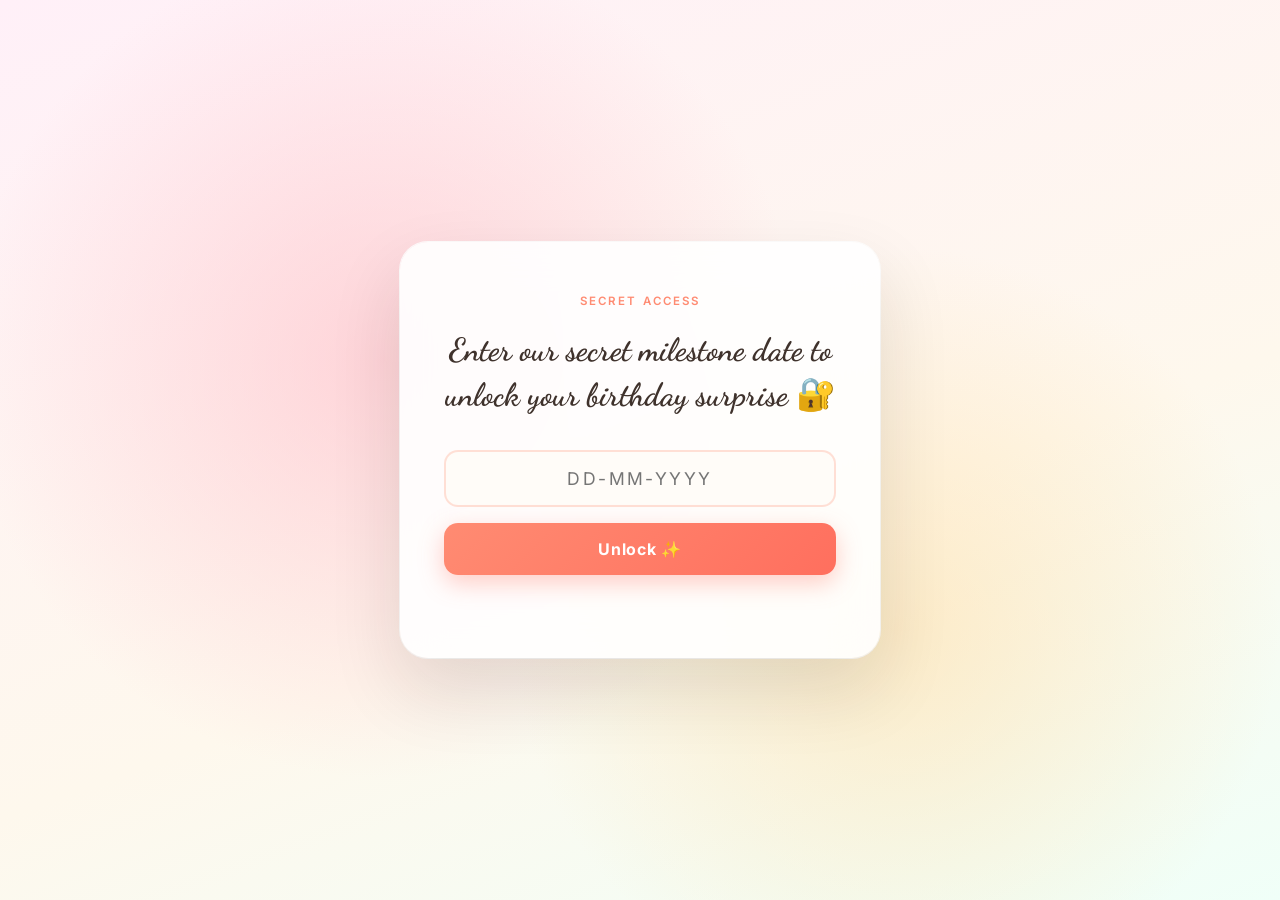
<file: index.html>
<!DOCTYPE html>
<html lang="en">
  <head>
    <meta charset="utf-8" />
    <meta name="viewport" content="width=device-width, initial-scale=1.0" />
    <title>Happy Birthday Ammu 🧡</title>
    <meta name="description" content="A deeply personal birthday surprise for Devanandh (Ammu)" />
    <link rel="preconnect" href="https://fonts.googleapis.com" />
    <link rel="preconnect" href="https://fonts.gstatic.com" crossorigin />
    <link
      href="https://fonts.googleapis.com/css2?family=Caveat:wght@400;500;600;700&family=Dancing+Script:wght@400;500;700&family=Inter:wght@300;400;500;600;700&family=Poppins:wght@300;400;500;600;700&display=swap"
      rel="stylesheet"
    />
    <link rel="stylesheet" href="css/style.css?v=2" />
    <link rel="preload" href="assets/neeyum_naanum.mp3" as="audio" type="audio/mpeg" />
  </head>
  <body>

    <!-- Floating Particle Layer -->
    <div id="particle-layer" aria-hidden="true"></div>
    <div class="watermark">DS</div>

    <!-- ═══════════════════════════════════════════════
         LOCK SCREEN
    ═══════════════════════════════════════════════ -->
    <div id="lock-screen" class="lock-screen" role="dialog" aria-modal="true" aria-labelledby="lock-title">
      <div class="lock-card">
        <p class="lock-eyebrow">Secret Access</p>
        <h1 id="lock-title">Enter our secret milestone date to unlock your birthday surprise 🔐</h1>
        <label class="lock-field" for="secret-key">
          <span class="sr-only">Secret key</span>
          <input
            id="secret-key"
            type="text"
            inputmode="text"
            autocomplete="off"
            spellcheck="false"
            placeholder="DD-MM-YYYY"
          />
        </label>
        <button id="unlock-button" type="button">Unlock ✨</button>
        <p id="lock-error" class="lock-error" role="alert"></p>
      </div>
    </div>

    <!-- ═══════════════════════════════════════════════
         SCREEN 1 — INTRO / JOURNEY
    ═══════════════════════════════════════════════ -->
    <div id="intro-screen" class="screen-layer" style="display:none;">
      
      <!-- Initial State -->
      <div id="intro-start" class="intro-inner">
        <div class="intro-card">
          <h2 class="intro-title">Happy Birthday Ammu 🧡🫂🌎</h2>
          <button id="open-journey-btn" class="cta-btn" type="button">
            Open the Journey ✨
          </button>
        </div>
      </div>

      <!-- Journey Sequence -->
      <div id="journey-sequence" class="journey-sequence-wrapper" style="display:none;">
        
        <!-- Memory 1 -->
        <article class="journey-step is-active" id="j-step-1">
          <div class="progress-card">
            <div class="card-media">
              <img src="assets/school_days.jpg" alt="Memory 1" class="journey-media" onerror="this.onerror=null;this.src='data:image/svg+xml;utf8,<svg xmlns=%22http://www.w3.org/2000/svg%22 width=%22400%22 height=%22400%22><rect width=%22100%25%22 height=%22100%25%22 fill=%22%23ffece6%22/><text x=%2250%25%22 y=%2250%25%22 dominant-baseline=%22middle%22 text-anchor=%22middle%22 font-family=%22Inter%22 font-size=%2220%22 fill=%22%23666%22>Missing: journey_1.jpg</text></svg>'" />
            </div>
            <div class="card-copy">
              <p>First time nan una enga v2la than pathan.. 🏡 rahul ooda vanthurunthaa... actual aa namba avanuku than thanks solanum 🙏 yen na avanalathan namba peasavea aaramichom 💬 and then apdiyea number aa vangii peasa aaramichom... 📱 athuku aprm online class vechitanga 💻 apo vanthu oru naal oru challenge panom unku nybkm irukanu thrla but iruku.. apo vanthu bed katunom 2 du perum eve varaum peasakudathunu 🤫 aana n8 rendum perum wt pannom epo da peasuvom nu... 🥺 aprm few days aprm ne enku propose panna 💍 nanum accept pannan.. love panna start pannom.. ❤️ anga aaramichiichathu.. ithu... and then sight adika aaramichom 👀 ithula ena na break nan varathey una pakathan 🥰 nalla una vedika paathutu povan nee um ena papaa aana ena enku than theriyathu... neeum nalla ena sight aadipa... 😍 last 12th public apo che exam enku unku acc nu nenakiran apo vanthu en class ku opp la okanthu kita nalla vedika pathom 😂 un frds lam seriyana kaandu aaitanga.... 🌸</p>
              <button class="j-next-btn cta-btn cta-btn--small" data-target="j-step-2">Next Memory ✨ ➡️</button>
            </div>
          </div>
        </article>

        <!-- Memory 2 -->
        <article class="journey-step" id="j-step-2" style="display:none;">
          <div class="progress-card reverse">
            <div class="card-copy">
              <p>Athuku aprm ena schl mudinchii last exam last day cake vetta vanthangeega elarum enga v2ku munadii.. 🎂 apo cake la d pakathula s irunthuchii aana nan atha pakala 😅 aprm nee than sona enta.. nan than apdii potan.. nu 🥰 aprm konjam naal aprm nearaya sanda potom 😤 peasitu than irnthom apavum.. but aana antha 2 yrs la una d nu sola vekka kaatiume enku pothu pothu nu aairum theriuma.. 🫠 aana ipo siruu atha matum than soldringa continously.. 😂 but apolam sanda matum vanthuchii na una samathanam pdathurathu romba kastam 😩 aana ipo apdii ila romba maarita da nee ✨ first enalam thappu panayo ipo athalam panala.. may be athanalathan enku una inum pudika aramichiruchoo enamoo.. thrla... 🥰❤️</p>
              <button class="j-next-btn cta-btn cta-btn--small" data-target="j-step-3">Next Memory ✨ ➡️</button>
            </div>
            <div class="card-media">
              <img src="assets/anniversary.jpeg" alt="Memory 2" class="journey-media" onerror="this.onerror=null;this.src='data:image/svg+xml;utf8,<svg xmlns=%22http://www.w3.org/2000/svg%22 width=%22400%22 height=%22400%22><rect width=%22100%25%22 height=%22100%25%22 fill=%22%23ffece6%22/><text x=%2250%25%22 y=%2250%25%22 dominant-baseline=%22middle%22 text-anchor=%22middle%22 font-family=%22Inter%22 font-size=%2220%22 fill=%22%23666%22>Missing: anniversary.jpeg</text></svg>'" />
            </div>
          </div>
        </article>

        <!-- Memory 3 -->
        <article class="journey-step" id="j-step-3" style="display:none;">
          <div class="progress-card">
            <div class="card-media">
              <img src="assets/reconnect.jpg" alt="Memory 3" class="journey-media" onerror="this.onerror=null;this.src='data:image/svg+xml;utf8,<svg xmlns=%22http://www.w3.org/2000/svg%22 width=%22400%22 height=%22400%22><rect width=%22100%25%22 height=%22100%25%22 fill=%22%23ffece6%22/><text x=%2250%25%22 y=%2250%25%22 dominant-baseline=%22middle%22 text-anchor=%22middle%22 font-family=%22Inter%22 font-size=%2220%22 fill=%22%23666%22>Missing: journey_3.jpg</text></svg>'" />
            </div>
            <div class="card-copy">
              <p>Enoda sec bd ku namba koviluku ponom 🛕 apo enga appa vum kuda vanthanga aana nee athalam yosikavea ila kutitu vanthuta ena 🥺 nee patuku aprm poitu saami lam kumbutu keychain onu gift panna 🎁 apo than first time hug pannom.. la.. 🫂 After ithuku aprm than namba breakup pannom... 💔 2 yrs gap aprm again en bd ku peasa aaramichom 📞 nadvula nearay nadanthuchii ena panarathu aprm.. forgot the past avlothan..... ✨🫂</p>
              <button id="go-to-apology-btn" class="cta-btn cta-btn--warm">See More ❤️</button>
            </div>
          </div>
        </article>

      </div>
    </div>

    <!-- ═══════════════════════════════════════════════
         SCREEN 2 — APOLOGY SCREEN
    ═══════════════════════════════════════════════ -->
    <div id="apology-screen" class="screen-layer" style="display:none;">
      <div class="intro-inner">
        <div class="intro-card">
          <p class="intro-eyebrow">MY HEART TO YOURS 🤍✨</p>
          <h2 class="intro-title">First nan SORRY solikiran... 🥺💔</h2>

          <div class="intro-body">
            <p>
              Eathukuna Nan una nearaya hurt panirukan aluthuruka enala.
              Ithukulam sry nu antha oru varthai la almea seriya poguma nu keata
              kandipa keadaiyathu... 😭💔❤️🩹
            </p>
            <p>
              But enku ena panarathu nu thrla ,,, Still ipovum nearaya guilt iruku enkula
              atha epayavathu thonum pothu lam aluga vanthurum enku.. enku atha ena panarathu
              nu thrla.. ipavum but aana atha oru time untayea solli alunthan..
              I Still remember that.. 🫂🥺❤️
            </p>
            <p>
              Oru relationaship la panna kudathatha nan panirukan unaku athuu elamea
              enoda thappu than I Agreed for this 🩹😔
            </p>
            <p class="intro-highlight">
              But ne ena again Love panuvaya nu thrla... Una romba naal kekanum nu nenachitu
              irukan ipo soluran... 🥺👉👈💖
            </p>
            <p class="intro-highlight">
              Elathaum vitutu Again first la irunthu Love panalama..... Again nan una miss panna
              virumbala.. Enku therium but aana panna life nalarukum nu thonuthu...
              Unoda virupam... 🥹😭💞✨
            </p>
            <p class="intro-highlight">
              Rombaa naala kekanum nu thonuchii so keatutan. Thappa iruntha sryy da...
              Love youuu endlessly... 🫂❤️😭🌎
            </p>
          </div>

          <button id="go-to-deal-btn" class="cta-btn" type="button">
            Next ➡️
          </button>
        </div>
      </div>
    </div>

    <!-- ═══════════════════════════════════════════════
         SCREEN 2.5 — DEAL SCREEN
    ═══════════════════════════════════════════════ -->
    <div id="deal-screen" class="screen-layer" style="display:none;">
      <div class="intro-inner">
        <div class="intro-card deal-card">
          <p class="intro-eyebrow">🤝✨</p>
          <h2 class="intro-title">Oru Chinna Deal... 😉</h2>

          <!-- Audio Player -->
          <div class="deal-audio">
            <audio id="deal-audio-player" src="assets/kathal_cricket.mpeg" loop></audio>
          </div>

          <!-- Audio Play Overlay -->
          <div id="deal-audio-overlay" class="deal-audio-overlay" style="display:none;">
            <button id="play-deal-audio-btn" class="play-audio-btn" type="button">
              🎵 Play Music
            </button>
          </div>

          <div class="intro-body">
            <p class="deal-intro">
              Unkulam manasaatchiye ilaya man?! 🤨🙄💭🤔 Nanum ethanavati thaan unku propose panarathu..othukavea matra...over aa pandra da nee aana...irunthalum... ✨💖💕💝🌟
            </p>

            <p class="deal-main">
              Enku una evlo pudikum nu unkum therium...unkuum ena pudikum nu enkum therium..ena solathan da matra..nee..irukatum irukatum pathukaran una... ok... 😌💭🥰💗 Namba evlo evlo sanda potalum..athaey alavuku bayangrama roast panipom nambalea...mukiyama nan ethavathu polmabum poguthuthan unku siripu varum neeum siripa nalla apo varum paaru enku kovam apdiye unku thokitu potu methikalam nu irukum..enku.. 🏃‍♂️💨💨💥🔥 Serii lv pandrana payana poitanu vituruvan...aprm ne feelings aa eathavthu sola varuva nanum sirichiruvan..epo na intha enku una pudikum like intha mari lam solum pothum nan hmmm nu soluvan nee kovapatu solavea matan d nu sollu..aprm apdiyea sirichitu ...vituruvom.. 🤭😂🎉🎊 again nan boys yaravathu pathi peasum pothu unku possive aagum..aprm ena verupatheney ne ethavathu sollu..intha maari nesrays iruku aprm una thambii..or bro nu solum potho neum kova pattu sis nu soluva..again siripom.. 🤣🙈🎭🎪 but intha 1 yr la sanda pothu kammi than..atha thandi namba fun aa jly aa irunthurukom...and i love this always... ❤️🌹✨💝🌸🌺🌻
            </p>

            <div class="deal-questions">
              <p class="deal-question">
                Enna Senja Othukuva..? 🧐🤔💭🤷‍♂️
              </p>
              <p class="deal-question">
                Enna Ne Eppo Eathukuvaaa..? 💌🥰💕💗🌹
              </p>
            </div>
          </div>

          <button id="deal-to-memories-btn" class="cta-btn" type="button">
            See Our Memories ✨
          </button>
        </div>
      </div>
    </div>

    <!-- ═══════════════════════════════════════════════
         SCREEN 3 — MEMORIES PHOTO GRID
    ═══════════════════════════════════════════════ -->
    <div id="memories-screen" class="screen-layer memories-screen" style="display:none;">
      <div class="memories-wrapper">
        <div class="polaroid-grid">
          
          <div class="polaroid-card p-1">
            <div class="washi-tape"></div>
            <div class="polaroid-photo-wrap">
              <img src="assets/school_days.jpg" alt="School Days" />
            </div>
            <p class="polaroid-title">School Days 🎒✨</p>
            <p class="polaroid-sub">Enga arambichathu nu nyabagam iruka...</p>
          </div>

          <div class="polaroid-card p-2">
            <div class="washi-tape"></div>
            <div class="polaroid-photo-wrap">
              <img src="assets/reconnect.jpg" alt="Reconnected" />
            </div>
            <p class="polaroid-title">Reconnected... 🥺💞</p>
            <p class="polaroid-sub">Mupadiyum nama pesuna andha gold moments!</p>
          </div>

          <div class="polaroid-card p-3">
            <div class="washi-tape"></div>
            <div class="polaroid-photo-wrap">
              <img src="assets/our_days.jpeg" alt="Our Days" />
            </div>
            <p class="polaroid-title">Beautiful Days... ❤️</p>
            <p class="polaroid-sub">Enakku romba pudicha oru safe comfort zone...</p>
          </div>

          <div class="polaroid-card p-4">
            <div class="washi-tape"></div>
            <div class="polaroid-photo-wrap">
              <img src="assets/special_day.jpeg" alt="Special Day" />
            </div>
            <p class="polaroid-title">Special Day ✨</p>
            <p class="polaroid-sub">Indha naal eppavumea Enku nybkm iruku..you know already ..nan yen soldranu..</p>
          </div>

          <div class="polaroid-card p-5">
            <div class="washi-tape"></div>
            <div class="polaroid-photo-wrap">
              <img src="assets/unseen_pic.jpg" alt="Favorite Laugh" />
            </div>
            <p class="polaroid-title">Favorite Laugh 👑❤️</p>
            <p class="polaroid-sub">Namba epavum ipude Sirichitea irukanum...jolly yaa.</p>
          </div>

          <div class="polaroid-card p-6">
            <div class="washi-tape"></div>
            <div class="polaroid-photo-wrap">
              <img src="assets/bond_accent.jpg" alt="Our Bond" />
            </div>
            <p class="polaroid-title">Our Bond... 🫂</p>
            <p class="polaroid-sub">Ipude yea Irukanum epavum namba...</p>
          </div>

          <div class="polaroid-card p-7">
            <div class="washi-tape"></div>
            <div class="polaroid-photo-wrap">
              <img src="assets/holding_hands.jpeg" alt="Holding Hands" />
            </div>
            <p class="polaroid-title">Holding Hands 🔗❤️</p>
            <p class="polaroid-sub">Kadaisi varaikum indha kaiya ipudeyea pudikanum...</p>
          </div>

          <div class="polaroid-card p-8">
            <div class="washi-tape"></div>
            <div class="polaroid-photo-wrap">
              <img src="assets/safe_place.jpeg" alt="Safe Place" />
            </div>
            <p class="polaroid-title">Safe Place 🏡✨</p>
            <p class="polaroid-sub">Un kooda irukum podhu Enku oru Maari Jolly aa fun irukum..enku athu romba pudikum..</p>
          </div>

          <div class="polaroid-card p-9">
            <div class="washi-tape"></div>
            <div class="polaroid-photo-wrap">
              <img src="assets/together_forever.jpeg" alt="Forever" />
            </div>
            <p class="polaroid-title">Forever... ♾️</p>
            <p class="polaroid-sub">Enna aanalum un kuda irupan..but enku thrla life epdii nu..pakkalam.....</p>
          </div>

          <div class="polaroid-card p-10">
            <div class="washi-tape"></div>
            <div class="polaroid-photo-wrap">
              <img src="assets/anniversary.jpeg" alt="Anniversary" />
            </div>
            <p class="polaroid-title">Our Milestone 📅💖</p>
            <p class="polaroid-sub">Intha Memories Epavum Marakathu 2 du perukumea..</p>
          </div>

          <div class="polaroid-card p-11">
            <div class="washi-tape"></div>
            <div class="polaroid-photo-wrap">
              <img src="assets/azahga_iruka_da.jpeg" alt="Azahga iruka da" />
            </div>
            <p class="polaroid-title">Azahga iruka da... 🥰</p>
            <p class="polaroid-sub">Azhaga iruka ammu nee..Ena vida..intha pic paaru nalla..u remember that!</p>
          </div>

        </div><!-- /.polaroid-grid -->

        <div class="memories-footer">
          <button id="go-to-final-btn" class="cta-btn cta-btn--warm" type="button">
            Our Forever Room ✨
          </button>
        </div>

        <div class="gallery-footer-text">
          You are my everything 💚♾️
        </div>
      </div>
    </div>

    <!-- ═══════════════════════════════════════════════
         SCREEN 4 — GRAND FINALE
    ═══════════════════════════════════════════════ -->
    <div id="final-portrait-screen" class="screen-layer final-screen" style="display:none;">
      <div class="final-wrapper">

        <div class="portrait-glow-wrap">
          <div class="portrait-glow-halo"></div>
          <img
            src="assets/fav_potrait.jpeg"
            alt="My Favorite Portrait"
            class="portrait-img"
            onerror="this.onerror=null;this.src='assets/fav_potrait.jpg'"
          />
        </div>

        <div class="finale-letter">
          <p>
            Ammu... 💖 enku yen intha pic avlo pudichirukunu thrla.. 🥺 ithuku paakum pothu oru maari nalla feel aa aguthu... and then may be namba intha maari pic eduthathy ila nu nenakirn like intha mari kaiya pudichitu... 🤝✨ literal aa 7 yrs achi neeum nanum peasa aaramichii... Still we are together.. ♾️❤️
          </p>
          <p>
            Aana neajama ina varaikum enku onu thrla, unkuda irukum pothu matum epdii antha relationship yrs aa thandi poguthu nu sathiyama thrla enku.. 🤷‍♀️💕 athuku reason ne ya ila nan nu enku thrla, but whatever atlast only US... 🫂🌸 7 varusham pochu nu sonna sathyama namba mudiyala, Athukula evlo prachana..evlo Sanda..anniversary apavum sanda potom.avlo misunderstanding namakula...🌱
          </p>
          <p>
            En manasula iruntha elathaum ithula solitan nan... ✍️🎈 indha screen-la irukura ovvoru single photo-vum nammaloada  memories dhaan.... 😊💖 Intha gift Unku pudikuma pudikathunu kuda enku theriyathu, enku unakaga eathavathu pannaum nu thonuchii so pandrn eatho enala mudicha oru chinna efforts..... 🎁💫 Once again Happy Birthday Ammu... 🎂🎉 love you and You are My Everything.... ♾️💝🔐
          </p>
        </div>

        <div class="finale-footer">
          We Fight... We Fix... We Stay ❤️∞
        </div>

        <div id="music-hint" role="status" style="display:none;">
          <span>🎵 Play our song</span>
          <button id="music-hint-btn" type="button">Play ▶</button>
        </div>

      </div>
    </div>

    <!-- Background Music -->
    <audio id="romantic-finale-track" src="assets/neeyum_naanum.mp3" loop></audio>

    <script src="js/main.js"></script>
  </body>
</html>
</file>
<file: css/style.css>
/* ═══════════════════════════════════════════════════════════════════════
   DESIGN TOKENS
═══════════════════════════════════════════════════════════════════════ */
:root {
  --peach:    #ff8b72;
  --gold:     #fdd18f;
  --blush:    #ffeaf3;
  --card:     rgba(255, 255, 255, 0.88);
  --text:     #3f322c;
  --muted:    #7c6f6a;
  --shadow:   rgba(34, 22, 16, 0.14);
  --accent:   #ff8b72;
  --accent-2: #fdd18f;
}

/* ═══════════════════════════════════════════════════════════════════════
   RESET & BASE
═══════════════════════════════════════════════════════════════════════ */
* { box-sizing: border-box; margin: 0; padding: 0; }

html, body {
  min-height: 100%;
  font-family: 'Inter', system-ui, -apple-system, BlinkMacSystemFont, 'Segoe UI', sans-serif;
}

body {
  position: relative;
  overflow-x: hidden;
  background:
    radial-gradient(circle at top left,    rgba(255, 228, 242, 0.95), transparent 30%),
    radial-gradient(circle at bottom right, rgba(255, 205, 189, 0.90), transparent 28%),
    linear-gradient(145deg, #ffeaf3 0%, #fff7ec 44%, #eaf9f2 100%);
  color: var(--text);
}

/* ═══════════════════════════════════════════════════════════════════════
   FIXED LAYERS
═══════════════════════════════════════════════════════════════════════ */
.watermark {
  position: fixed;
  inset: 0;
  display: grid;
  place-items: center;
  font-family: 'Dancing Script', cursive;
  font-size: clamp(8rem, 24vw, 16rem);
  color: rgba(12, 12, 12, 0.035);
  pointer-events: none;
  z-index: -1;
  user-select: none;
}

#particle-layer {
  position: fixed;
  inset: 0;
  overflow: visible;
  pointer-events: none;
  z-index: 0;
  will-change: transform;
}

#particle-layer span {
  position: absolute;
  top: 0; left: 0;
  pointer-events: none;
  user-select: none;
  will-change: transform, opacity;
  line-height: 1;
  backface-visibility: hidden;
}

/* ═══════════════════════════════════════════════════════════════════════
   SCREEN BASE
═══════════════════════════════════════════════════════════════════════ */
.screen-layer {
  position: relative;
  z-index: 10;
  width: 100%;
  min-height: 100vh;
}

/* Shared fade-in entry animation */
.screen-enter {
  animation: screenFadeUp 0.7s cubic-bezier(0.16, 1, 0.3, 1) both;
}

@keyframes screenFadeUp {
  from { opacity: 0; transform: translateY(24px); }
  to   { opacity: 1; transform: translateY(0);    }
}

/* ═══════════════════════════════════════════════════════════════════════
   LOCK SCREEN
═══════════════════════════════════════════════════════════════════════ */
.lock-screen {
  position: fixed;
  inset: 0;
  z-index: 100;
  display: grid;
  place-items: center;
  background:
    radial-gradient(circle at 30% 40%, rgba(255, 190, 200, 0.6), transparent 40%),
    radial-gradient(circle at 70% 70%, rgba(255, 220, 160, 0.5), transparent 35%),
    linear-gradient(160deg, #fff0f8 0%, #fef8ed 60%, #f0fff8 100%);
  padding: 24px;
  transition: opacity 0.6s ease, transform 0.6s ease;
}

.lock-screen.is-hidden {
  opacity: 0;
  transform: scale(1.04);
  pointer-events: none;
}

.lock-card {
  background: rgba(255, 255, 255, 0.9);
  backdrop-filter: blur(20px);
  -webkit-backdrop-filter: blur(20px);
  border-radius: 28px;
  padding: 52px 44px;
  max-width: 480px;
  width: 100%;
  text-align: center;
  box-shadow:
    0 32px 72px rgba(34, 22, 16, 0.12),
    0 0 0 1px rgba(255,255,255,0.9);
  animation: lockCardIn 0.8s cubic-bezier(0.16, 1, 0.3, 1) both;
}

@keyframes lockCardIn {
  from { opacity: 0; transform: translateY(30px) scale(0.97); }
  to   { opacity: 1; transform: translateY(0)    scale(1);    }
}

.lock-eyebrow {
  font-size: 0.72rem;
  font-weight: 600;
  letter-spacing: 0.18em;
  text-transform: uppercase;
  color: var(--peach);
  margin-bottom: 20px;
}

.lock-card h1 {
  font-family: 'Dancing Script', cursive;
  font-size: clamp(1.5rem, 4vw, 2rem);
  font-weight: 700;
  color: var(--text);
  line-height: 1.4;
  margin-bottom: 32px;
}

.lock-field {
  display: block;
  margin-bottom: 16px;
}

.lock-field input {
  width: 100%;
  padding: 16px 20px;
  border: 2px solid rgba(255, 139, 114, 0.25);
  border-radius: 14px;
  font-size: 1.1rem;
  font-family: 'Inter', sans-serif;
  text-align: center;
  letter-spacing: 0.14em;
  background: rgba(255, 252, 248, 0.95);
  color: var(--text);
  outline: none;
  transition: border-color 0.2s, box-shadow 0.2s;
}

.lock-field input:focus {
  border-color: var(--peach);
  box-shadow: 0 0 0 4px rgba(255, 139, 114, 0.14);
}

#unlock-button {
  width: 100%;
  padding: 16px;
  border: none;
  border-radius: 14px;
  font-size: 1rem;
  font-weight: 700;
  font-family: 'Inter', sans-serif;
  cursor: pointer;
  background: linear-gradient(135deg, var(--peach), #ff6f5e);
  color: #fff;
  letter-spacing: 0.04em;
  box-shadow: 0 8px 24px rgba(255, 111, 94, 0.35);
  transition: transform 0.2s, box-shadow 0.2s;
}

#unlock-button:hover {
  transform: translateY(-2px);
  box-shadow: 0 12px 32px rgba(255, 111, 94, 0.45);
}

#unlock-button:active { transform: translateY(0); }

.lock-error {
  margin-top: 14px;
  font-size: 0.88rem;
  color: #d64b4b;
  min-height: 1.2em;
}

/* ═══════════════════════════════════════════════════════════════════════
   SCREEN 1 & 2 — SHARED INTRO & APOLOGY STYLES
═══════════════════════════════════════════════════════════════════════ */
#intro-screen, #apology-screen {
  display: flex;
  align-items: center;
  justify-content: center;
  padding: 48px 20px 60px;
  min-height: 100vh;
}

.intro-inner {
  width: 100%;
  max-width: 740px;
  margin: 0 auto;
}

.intro-card {
  background: rgba(255, 255, 255, 0.88);
  backdrop-filter: blur(24px);
  -webkit-backdrop-filter: blur(24px);
  border-radius: 32px;
  padding: 56px 52px;
  box-shadow:
    0 40px 80px rgba(34, 22, 16, 0.12),
    0 0 0 1px rgba(255, 255, 255, 0.9);
  text-align: center;
}

.intro-eyebrow {
  font-size: 0.72rem;
  font-weight: 600;
  letter-spacing: 0.2em;
  text-transform: uppercase;
  color: var(--peach);
  margin-bottom: 18px;
}

.intro-title {
  font-family: 'Dancing Script', cursive;
  font-size: clamp(1.8rem, 4vw, 2.5rem);
  font-weight: 700;
  color: #b85a50;
  margin-bottom: 32px;
  line-height: 1.3;
  white-space: nowrap;
  text-align: center;
}

.intro-body {
  text-align: left;
  margin-bottom: 40px;
}

.intro-body p {
  font-size: 1.02rem;
  line-height: 1.85;
  color: #5a4740;
  margin-bottom: 18px;
}

.intro-body p:last-child { margin-bottom: 0; }

.intro-highlight {
  font-family: 'Dancing Script', cursive;
  font-size: 1.18rem !important;
  color: #a04560 !important;
  font-weight: 600;
  background: linear-gradient(135deg, rgba(255,220,230,0.35), rgba(255,200,200,0.20));
  border-left: 3px solid rgba(255,139,114,0.4);
  border-radius: 0 10px 10px 0;
  padding: 10px 16px !important;
}

/* ═══════════════════════════════════════════════════════════════════════
   SCREEN 1 — JOURNEY SEQUENCE
═══════════════════════════════════════════════════════════════════════ */
.journey-sequence-wrapper {
  width: 100%;
  max-width: 1000px;
  margin: 0 auto;
}

.journey-step {
  display: none;
  animation: screenFadeUp 0.6s cubic-bezier(0.16, 1, 0.3, 1) both;
}

.journey-step.is-active {
  display: block;
}

.progress-card {
  background: var(--card);
  border-radius: 30px;
  border: 1px solid rgba(255, 255, 255, 0.82);
  box-shadow: 0 26px 58px var(--shadow);
  backdrop-filter: blur(18px);
  -webkit-backdrop-filter: blur(18px);
  display: grid;
  grid-template-columns: 1fr 1fr;
  align-items: center;
  gap: 40px;
  padding: 40px;
}

.progress-card.reverse {
  grid-template-columns: 1fr 1fr;
}

.card-media {
  width: 100%;
}

.journey-media {
  width: 100%;
  border-radius: 20px;
  box-shadow: 0 16px 32px rgba(34, 22, 16, 0.12);
  object-fit: cover;
  display: block;
}

.card-copy {
  display: flex;
  flex-direction: column;
  justify-content: center;
}

.card-copy p {
  font-family: 'Dancing Script', cursive;
  font-size: clamp(1.5rem, 3vw, 2.2rem);
  color: #b85a50;
  line-height: 1.4;
  margin-bottom: 30px;
}


/* ═══════════════════════════════════════════════════════════════════════
   SHARED CTA BUTTON
═══════════════════════════════════════════════════════════════════════ */
.cta-btn {
  display: inline-flex;
  align-items: center;
  justify-content: center;
  gap: 10px;
  padding: 18px 44px;
  border: none;
  border-radius: 999px;
  font-size: 1.05rem;
  font-weight: 700;
  font-family: 'Inter', sans-serif;
  cursor: pointer;
  letter-spacing: 0.04em;
  background: linear-gradient(135deg, #ff8b72, #ff5e87, #ff8b72);
  background-size: 200% auto;
  color: #fff;
  box-shadow: 0 12px 36px rgba(255, 94, 135, 0.35);
  transition: background-position 0.4s ease, transform 0.25s ease, box-shadow 0.25s ease;
  animation: pulseCta 2.8s ease-in-out infinite;
}

.cta-btn--small {
  padding: 14px 32px;
  font-size: 0.95rem;
}

.cta-btn:hover {
  background-position: right center;
  transform: translateY(-3px) scale(1.03);
  box-shadow: 0 20px 48px rgba(255, 94, 135, 0.45);
  animation: none;
}

.cta-btn:active { transform: translateY(0) scale(1); }

.cta-btn--warm {
  background: linear-gradient(135deg, #ff9f6b, #ff7051, #ff9f6b);
  background-size: 200% auto;
  box-shadow: 0 12px 36px rgba(255, 112, 81, 0.38);
}

@keyframes pulseCta {
  0%, 100% { box-shadow: 0 12px 36px rgba(255, 94, 135, 0.35); transform: scale(1);    }
  50%       { box-shadow: 0 16px 44px rgba(255, 94, 135, 0.52); transform: scale(1.02); }
}

/* ═══════════════════════════════════════════════════════════════════════
   SCREEN 2.5 — HOPEFUL COMMITMENT
═══════════════════════════════════════════════════════════════════════ */
#commitment-screen {
  display: flex;
  align-items: center;
  justify-content: center;
  padding: 48px 20px 60px;
  min-height: 100vh;
  background:
    radial-gradient(circle at 30% 20%, rgba(255, 182, 193, 0.4), transparent 40%),
    radial-gradient(circle at 70% 80%, rgba(255, 218, 185, 0.35), transparent 40%),
    linear-gradient(135deg, #fff5f7 0%, #fff9f0 50%, #f0fff4 100%);
}

.commitment-card {
  background: rgba(255, 255, 255, 0.92);
  backdrop-filter: blur(24px);
  -webkit-backdrop-filter: blur(24px);
  border-radius: 32px;
  padding: 56px 52px;
  box-shadow:
    0 40px 80px rgba(255, 150, 180, 0.15),
    0 0 0 1px rgba(255, 182, 193, 0.5);
  text-align: center;
}

.commitment-funny {
  font-family: 'Dancing Script', cursive;
  font-size: 1.4rem;
  color: #d46a6a;
  line-height: 1.8;
  margin-bottom: 32px;
  padding: 24px;
  background: linear-gradient(135deg, rgba(255, 220, 230, 0.4), rgba(255, 240, 245, 0.3));
  border-radius: 20px;
  border: 1px solid rgba(255, 182, 193, 0.4);
}

.commitment-questions {
  margin-bottom: 32px;
  padding: 24px;
  background: linear-gradient(135deg, rgba(255, 250, 240, 0.5), rgba(240, 255, 245, 0.3));
  border-radius: 20px;
  border: 1px solid rgba(255, 218, 185, 0.4);
}

.question-item {
  font-family: 'Dancing Script', cursive;
  font-size: 1.3rem;
  color: #8b5a5a;
  line-height: 2;
  margin-bottom: 16px;
  display: flex;
  align-items: center;
  gap: 16px;
}

.q-number {
  display: inline-flex;
  align-items: center;
  justify-content: center;
  width: 36px;
  height: 36px;
  border-radius: 50%;
  background: linear-gradient(135deg, #ffb3c1, #ff8fab);
  color: #fff;
  font-family: 'Inter', sans-serif;
  font-size: 1rem;
  font-weight: 700;
  flex-shrink: 0;
}

.commitment-closing {
  font-family: 'Dancing Script', cursive;
  font-size: 1.35rem;
  color: #a05050;
  line-height: 1.9;
  margin-bottom: 0;
  font-style: italic;
}

/* ═══════════════════════════════════════════════════════════════════════
   SCREEN 2.75 — DEAL SCREEN
═══════════════════════════════════════════════════════════════════════ */
#deal-screen {
  display: flex;
  align-items: center;
  justify-content: center;
  padding: 48px 20px 60px;
  min-height: 100vh;
  background:
    radial-gradient(circle at 40% 30%, rgba(255, 218, 185, 0.4), transparent 45%),
    radial-gradient(circle at 60% 70%, rgba(255, 182, 193, 0.35), transparent 45%),
    linear-gradient(140deg, #fff9f0 0%, #fff5f7 50%, #fffef5 100%);
}

.deal-card {
  background: rgba(255, 255, 255, 0.94);
  backdrop-filter: blur(24px);
  -webkit-backdrop-filter: blur(24px);
  border-radius: 32px;
  padding: 56px 52px;
  box-shadow:
    0 40px 80px rgba(255, 180, 150, 0.18),
    0 0 0 1px rgba(255, 200, 180, 0.5);
  text-align: center;
}

.deal-audio {
  margin-bottom: 32px;
  padding: 20px;
  background: linear-gradient(135deg, rgba(255, 240, 230, 0.6), rgba(255, 245, 235, 0.4));
  border-radius: 20px;
  border: 1px solid rgba(255, 200, 180, 0.4);
}

.deal-audio audio {
  width: 100%;
  max-width: 400px;
  border-radius: 12px;
}

.deal-audio-overlay {
  position: fixed;
  top: 0;
  left: 0;
  width: 100%;
  height: 100%;
  background: rgba(0, 0, 0, 0.7);
  display: flex;
  align-items: center;
  justify-content: center;
  z-index: 1000;
}

.play-audio-btn {
  padding: 20px 40px;
  font-size: 1.5rem;
  font-family: 'Poppins', sans-serif;
  background: linear-gradient(135deg, #ff6b6b, #ff8e8e);
  color: white;
  border: none;
  border-radius: 50px;
  cursor: pointer;
  box-shadow: 0 8px 24px rgba(255, 107, 107, 0.4);
  transition: transform 0.3s ease, box-shadow 0.3s ease;
}

.play-audio-btn:hover {
  transform: scale(1.05);
  box-shadow: 0 12px 32px rgba(255, 107, 107, 0.5);
}

.deal-intro {
  font-family: 'Poppins', sans-serif;
  font-size: 1.4rem;
  color: #8b5a4a;
  line-height: 1.8;
  margin-bottom: 28px;
  font-style: italic;
  padding: 20px;
  background: linear-gradient(135deg, rgba(255, 245, 235, 0.5), rgba(255, 250, 240, 0.3));
  border-radius: 16px;
  border-left: 4px solid rgba(255, 180, 150, 0.6);
}

.deal-main {
  font-family: 'Poppins', sans-serif;
  font-size: 1.2rem;
  color: #6b4a4a;
  line-height: 1.9;
  margin-bottom: 32px;
  text-align: left;
}

.deal-questions {
  margin-bottom: 0;
  padding: 28px;
  background: linear-gradient(135deg, rgba(255, 220, 210, 0.5), rgba(255, 230, 220, 0.3));
  border-radius: 20px;
  border: 2px solid rgba(255, 180, 160, 0.5);
  box-shadow: 0 8px 24px rgba(255, 160, 140, 0.15);
}

.deal-footer {
  position: fixed;
  bottom: 0;
  left: 0;
  width: 100%;
  padding: 20px;
  text-align: center;
  font-family: 'Poppins', sans-serif;
  font-size: 1.2rem;
  color: #8b5a4a;
  background: linear-gradient(to top, rgba(255, 245, 235, 0.95), rgba(255, 250, 240, 0.9));
  backdrop-filter: blur(10px);
  z-index: 100;
  border-top: 1px solid rgba(255, 180, 150, 0.3);
}

@media (max-width: 768px) {
  .deal-footer {
    font-size: 1rem;
    padding: 15px;
  }
}

.deal-question {
  font-family: 'Dancing Script', cursive;
  font-size: 1.5rem;
  color: #d46a6a;
  line-height: 2.2;
  margin-bottom: 16px;
  font-weight: 700;
  text-align: center;
}

.deal-question:last-child {
  margin-bottom: 0;
}

/* ═══════════════════════════════════════════════════════════════════════
   SCREEN 3 — MEMORIES PHOTO GRID
═══════════════════════════════════════════════════════════════════════ */
.memories-screen {
  background:
    radial-gradient(circle at 8% 15%,  rgba(255, 235, 210, 0.65), transparent 28%),
    radial-gradient(circle at 92% 85%, rgba(255, 210, 225, 0.60), transparent 28%),
    radial-gradient(circle at 50% 50%, rgba(255, 250, 240, 0.40), transparent 60%),
    linear-gradient(160deg, #fff8f0 0%, #fffaee 50%, #f8fff4 100%);
}

.memories-wrapper {
  max-width: 1200px;
  margin: 0 auto;
  padding: 64px 24px 80px;
}

/* ── Polaroid Grid ──────────────────────────────────────────── */
.polaroid-grid {
  display: grid;
  grid-template-columns: repeat(auto-fill, minmax(230px, 1fr));
  gap: 48px 32px;
  padding: 16px 8px 48px;
}

/* Per-card rotation variables — scattered tabletop look */
.p-1  { --card-rot: -3.2deg; }
.p-2  { --card-rot:  2.6deg; }
.p-3  { --card-rot: -1.8deg; }
.p-4  { --card-rot:  3.4deg; }
.p-5  { --card-rot: -2.4deg; }
.p-6  { --card-rot:  1.6deg; }
.p-7  { --card-rot: -3.8deg; }
.p-8  { --card-rot:  2.2deg; }
.p-9  { --card-rot: -1.4deg; }
.p-10 { --card-rot:  3.0deg; }
.p-11 { --card-rot: -2.0deg; }

.polaroid-card {
  background: #ffffff;
  padding: 13px 13px 22px;
  border-radius: 3px;
  position: relative;
  cursor: default;

  /* Polaroid depth shadows */
  box-shadow:
    0 2px 0 #e8ddd9,
    0 4px 0 rgba(200,185,178,0.4),
    0 8px 30px rgba(60, 33, 16, 0.11),
    0 20px 50px rgba(60, 33, 16, 0.06);

  /* Initial hidden state for stagger slide-in */
  opacity: 0;
  transform: rotate(var(--card-rot)) translateY(48px);
  transition:
    opacity 0.55s ease,
    transform 0.65s cubic-bezier(0.16, 1, 0.3, 1),
    box-shadow 0.3s ease;
}

/* Visible state — toggled by JS stagger */
.polaroid-card.is-visible {
  opacity: 1;
  transform: rotate(var(--card-rot)) translateY(0);
}

.polaroid-card.is-visible:hover {
  transform: rotate(0deg) translateY(-8px) scale(1.06) !important;
  box-shadow:
    0 2px 0 #e8ddd9,
    0 24px 60px rgba(60, 33, 16, 0.18);
  z-index: 30;
}

/* ── Washi Tape ──────────────────────────────────────────────── */
.washi-tape {
  position: absolute;
  top: -12px;
  left: 50%;
  width: 74px;
  height: 22px;
  border-radius: 3px;
  z-index: 10;
  box-shadow: 0 2px 5px rgba(0, 0, 0, 0.07);
}

.p-1  .washi-tape { background: rgba(240,178,178,0.80); transform: translateX(-50%) rotate(-2.5deg); }
.p-2  .washi-tape { background: rgba(178,210,240,0.78); transform: translateX(-50%) rotate( 1.8deg); }
.p-3  .washi-tape { background: rgba(190,240,185,0.76); transform: translateX(-50%) rotate(-1.2deg); }
.p-4  .washi-tape { background: rgba(240,218,170,0.80); transform: translateX(-50%) rotate( 2.3deg); }
.p-5  .washi-tape { background: rgba(218,178,240,0.76); transform: translateX(-50%) rotate(-2.0deg); }
.p-6  .washi-tape { background: rgba(240,178,208,0.78); transform: translateX(-50%) rotate( 1.5deg); }
.p-7  .washi-tape { background: rgba(178,232,240,0.78); transform: translateX(-50%) rotate(-1.8deg); }
.p-8  .washi-tape { background: rgba(240,238,178,0.80); transform: translateX(-50%) rotate( 2.8deg); }
.p-9  .washi-tape { background: rgba(240,196,178,0.76); transform: translateX(-50%) rotate(-0.8deg); }
.p-10 .washi-tape { background: rgba(178,240,218,0.78); transform: translateX(-50%) rotate( 2.0deg); }
.p-11 .washi-tape { background: rgba(228,178,240,0.76); transform: translateX(-50%) rotate(-2.2deg); }

/* ── Polaroid Photo ──────────────────────────────────────────── */
.polaroid-photo-wrap {
  width: 100%;
  aspect-ratio: 1 / 1;
  overflow: hidden;
  border-radius: 2px;
  margin-bottom: 14px;
  background: #f5f0ed;
}

.polaroid-photo-wrap img {
  width: 100%;
  height: 100%;
  object-fit: cover;
  display: block;
  border: 1px solid rgba(0, 0, 0, 0.04);
  transition: transform 0.4s ease;
}

.polaroid-card.is-visible:hover .polaroid-photo-wrap img {
  transform: scale(1.04);
}

.polaroid-title {
  font-family: 'Dancing Script', cursive;
  font-size: 16px;
  font-weight: 700;
  color: #3f322c;
  text-align: center;
  margin-bottom: 5px;
  line-height: 1.3;
}

.polaroid-sub {
  font-size: 11.5px;
  color: #8a7673;
  text-align: center;
  line-height: 1.5;
  font-style: italic;
}

/* ── Memories Footer ─────────────────────────────────────────── */
.memories-footer {
  text-align: center;
  padding-top: 24px;
}

.gallery-footer-text {
  text-align: center;
  margin-top: 40px;
  padding-bottom: 30px;
  font-family: 'Dancing Script', cursive;
  font-size: clamp(1.5rem, 4vw, 2rem);
  font-style: italic;
  color: #8b5a4a;
  font-weight: 600;
}

@media (max-width: 768px) {
  .gallery-footer-text {
    margin-top: 30px;
    padding-bottom: 25px;
    font-size: clamp(1.3rem, 3.5vw, 1.8rem);
  }
}

/* ── Finale Footer ─────────────────────────────────────────── */
.finale-footer {
  text-align: center;
  margin-top: 50px;
  padding-bottom: 40px;
  font-family: 'Dancing Script', cursive;
  font-size: clamp(2rem, 6vw, 3rem);
  font-style: italic;
  font-weight: 700;
  letter-spacing: 0.15em;
  color: #b85a50;
  text-shadow: 0 0 20px rgba(184, 90, 80, 0.5),
               0 0 40px rgba(184, 90, 80, 0.3),
               0 0 60px rgba(184, 90, 80, 0.2);
  animation: fadeInGlow 2s ease-in-out;
  filter: drop-shadow(0 0 10px rgba(184, 90, 80, 0.4));
}

@keyframes fadeInGlow {
  0% {
    opacity: 0;
    transform: translateY(20px);
    filter: drop-shadow(0 0 0px rgba(184, 90, 80, 0));
  }
  100% {
    opacity: 1;
    transform: translateY(0);
    filter: drop-shadow(0 0 10px rgba(184, 90, 80, 0.4));
  }
}

@media (max-width: 768px) {
  .finale-footer {
    margin-top: 40px;
    padding-bottom: 35px;
    font-size: clamp(1.8rem, 5vw, 2.5rem);
    letter-spacing: 0.1em;
  }
}

/* ═══════════════════════════════════════════════════════════════════════
   SCREEN 4 — GRAND FINALE
═══════════════════════════════════════════════════════════════════════ */
.final-screen {
  background:
    radial-gradient(circle at 30% 30%, rgba(255, 183, 77, 0.35), transparent 45%),
    radial-gradient(circle at 70% 70%, rgba(129, 199, 132, 0.35), transparent 45%),
    linear-gradient(135deg, #fff3e0 0%, #fffde7 50%, #f1f8e9 100%);
  min-height: 100vh;
  display: flex;
  align-items: center;
  justify-content: center;
  padding: 72px 24px 88px;
}

.final-wrapper {
  max-width: 680px;
  width: 100%;
  margin: 0 auto;
  text-align: center;
  display: flex;
  flex-direction: column;
  align-items: center;
  gap: 0;
}

/* ── Portrait Frame ──────────────────────────────────────────── */
.portrait-glow-wrap {
  position: relative;
  width: min(380px, 88vw);
  margin-bottom: 48px;
}

.portrait-glow-halo {
  position: absolute;
  inset: -28px;
  border-radius: 50%;
  background: radial-gradient(ellipse at center,
    rgba(255, 130, 100, 0.42) 0%,
    rgba(255, 80,  80,  0.18) 40%,
    transparent 70%
  );
  animation: haloBreath 3.5s ease-in-out infinite;
  z-index: 0;
}

@keyframes haloBreath {
  0%, 100% { transform: scale(1);    opacity: 0.75; }
  50%       { transform: scale(1.12); opacity: 1;    }
}

.portrait-img {
  position: relative;
  z-index: 1;
  width: 100%;
  border-radius: 14px;
  display: block;
  box-shadow:
    0 0 0 5px rgba(255, 180, 150, 0.14),
    0 0 0 12px rgba(255, 140, 100, 0.06),
    0 0 60px rgba(255, 120, 90, 0.35),
    0 0 120px rgba(255, 80,  60, 0.14),
    0 36px 70px rgba(0, 0, 0, 0.55);
  animation: portraitFloat 4s ease-in-out infinite;
}

@keyframes portraitFloat {
  0%, 100% { transform: translateY(0);   }
  50%       { transform: translateY(-8px); }
}

/* ── Romantic Title ──────────────────────────────────────────── */
.romantic-finale-title {
  font-family: 'Dancing Script', cursive;
  font-size: clamp(2.6rem, 6.5vw, 4.2rem);
  font-weight: 700;
  color: #e65100;
  margin-bottom: 36px;
  letter-spacing: 0.04em;
  text-shadow:
    0 0 24px rgba(255, 150, 120, 0.55),
    0 0 60px rgba(255, 100, 80, 0.22);
  animation: titleGlow 3s ease-in-out infinite;
}

@keyframes titleGlow {
  0%, 100% { text-shadow: 0 0 24px rgba(255,150,120,0.55), 0 0 60px rgba(255,100,80,0.22); }
  50%       { text-shadow: 0 0 36px rgba(255,150,120,0.80), 0 0 80px rgba(255,100,80,0.40); }
}

/* ── Finale Letter ───────────────────────────────────────────── */
.finale-letter {
  background: rgba(255, 255, 255, 0.75);
  backdrop-filter: blur(16px);
  -webkit-backdrop-filter: blur(16px);
  padding: 36px;
  border-radius: 20px;
  border: 1px solid rgba(255, 182, 193, 0.5);
  max-width: 600px;
  margin: 25px auto;
  text-align: left;
  box-shadow: 0 24px 60px rgba(255, 150, 180, 0.2);
}

.finale-letter p {
  font-family: 'Caveat', cursive;
  font-size: clamp(1.3rem, 3.2vw, 1.6rem);
  font-weight: 500;
  color: #5a3a4a;
  line-height: 1.8;
  margin-bottom: 28px;
  letter-spacing: 0.02em;
  text-shadow: none;
}

.finale-letter p:last-child { margin-bottom: 0; }

/* ── Text Highlights ───────────────────────────────────────────── */
.highlight-text {
  color: #ff85a2 !important;
}

.gold-highlight {
  color: #ffd166 !important;
  text-shadow: 0 0 10px rgba(255, 209, 102, 0.4);
}

/* ── Music Hint ──────────────────────────────────────────────── */
#music-hint {
  display: flex;
  align-items: center;
  gap: 12px;
  justify-content: center;
  padding: 14px 24px;
  border-radius: 999px;
  background: rgba(255, 240, 220, 0.10);
  border: 1px solid rgba(255, 180, 120, 0.22);
  font-size: 0.92rem;
  color: rgba(255, 220, 200, 0.85);
}

#music-hint-btn {
  border: none;
  background: linear-gradient(90deg, var(--peach), #ff5e87);
  color: #fff;
  border-radius: 999px;
  padding: 8px 18px;
  font-size: 0.88rem;
  font-weight: 700;
  cursor: pointer;
}

/* ═══════════════════════════════════════════════════════════════════════
   ACCESSIBILITY
═══════════════════════════════════════════════════════════════════════ */
.sr-only {
  position: absolute;
  width: 1px; height: 1px;
  padding: 0; margin: -1px;
  overflow: hidden;
  clip: rect(0, 0, 0, 0);
  white-space: nowrap;
  border: 0;
}

/* ═══════════════════════════════════════════════════════════════════════
   KEYFRAME ANIMATIONS
═══════════════════════════════════════════════════════════════════════ */
@keyframes shake {
  10%, 90%      { transform: translateX(-2px); }
  20%, 80%      { transform: translateX(4px);  }
  30%, 50%, 70% { transform: translateX(-6px); }
  40%, 60%      { transform: translateX(6px);  }
}

.shake { animation: shake 0.5s ease both; }

/* ═══════════════════════════════════════════════════════════════════════
   RESPONSIVE
═══════════════════════════════════════════════════════════════════════ */
@media (max-width: 900px) {
  .polaroid-grid { gap: 40px 24px; }
  .finale-letter { padding: 30px 28px; }
  .progress-card, .progress-card.reverse { grid-template-columns: 1fr; }
}

@media (max-width: 640px) {
  .intro-card     { padding: 36px 22px; }
  .lock-card      { padding: 36px 22px; }
  .polaroid-grid  { grid-template-columns: repeat(auto-fill, minmax(180px, 1fr)); gap: 36px 18px; }
  .finale-letter  { padding: 26px 20px; }
  .final-screen   { padding: 56px 16px 72px; }
  .progress-card  { padding: 24px; }
}
</file>
